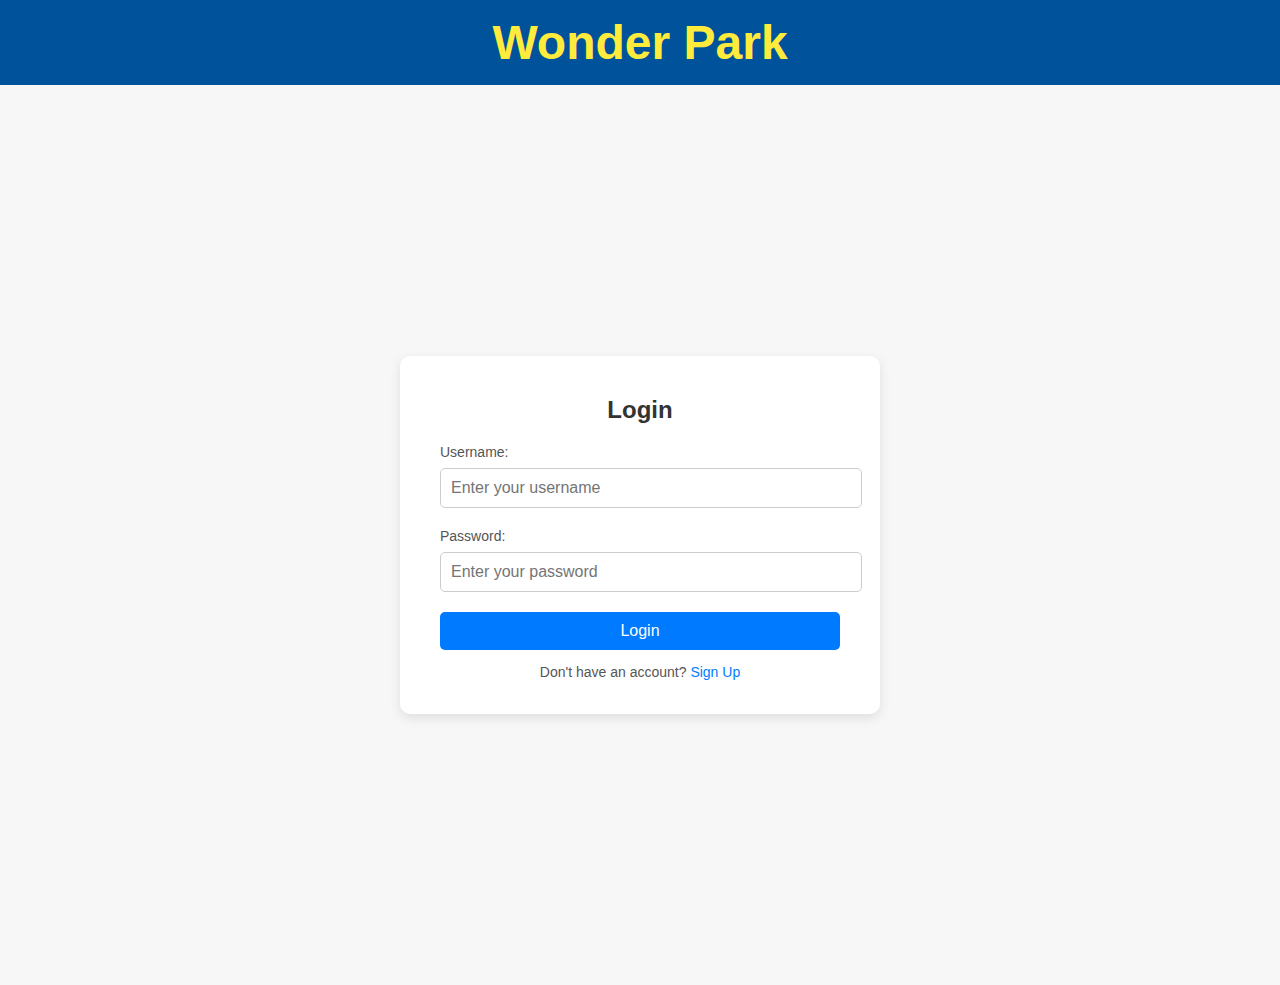
<file: index.html>
<!DOCTYPE html>
<html lang="en">
<head>
    <meta charset="UTF-8">
    <meta name="viewport" content="width=device-width, initial-scale=1.0">
    <title>Login - Wonder Park</title>
    <link rel="stylesheet" href="css/login.css"> 
</head>
<body>
    <header>
        <div class="logo">
            <h1>Wonder Park</h1>
        </div>
    </header>

    <div class="container">
        <div class="login-form">
            <h2>Login</h2>
            <form action="login.php" method="POST">
                <label for="username">Username:</label>
                <input type="text" id="username" name="username" placeholder="Enter your username" required>

                <label for="password">Password:</label>
                <input type="password" id="password" name="password" placeholder="Enter your password" required>

                <button type="submit">Login</button>

                <p>Don't have an account? <a href="signup.html">Sign Up</a></p>
            </form>
        </div>
    </div>
</body>
</html>
</file>
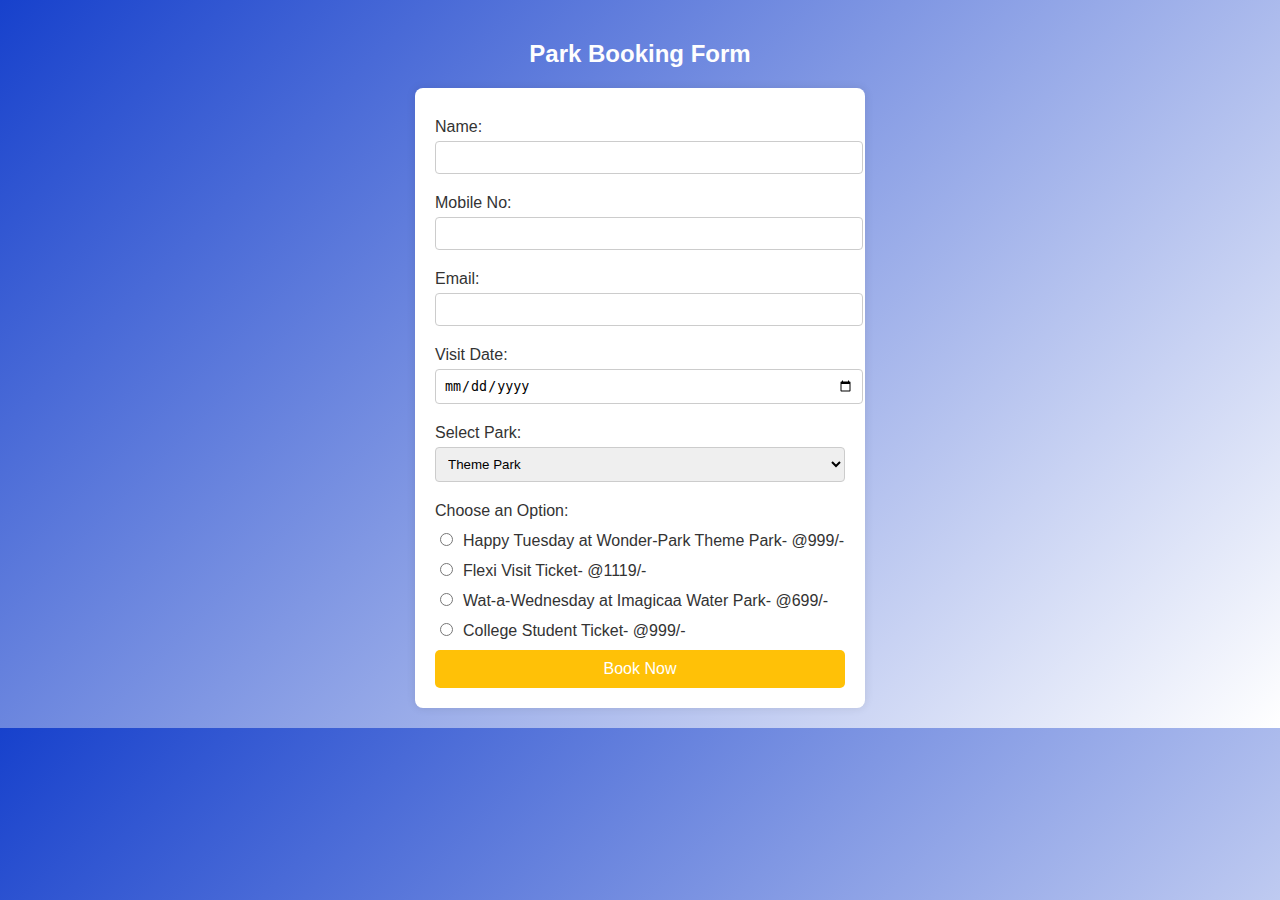
<file: booking.html>
<!DOCTYPE html>
<html lang="en">
<head>
    <meta charset="UTF-8">
    <meta name="viewport" content="width=device-width, initial-scale=1.0">
    <title>Park Booking Form</title>
    <link rel="stylesheet" type="text/css" href="css/booking.css">
</head>
<body>

    <h2>Park Booking Form</h2>
    
    <form id="booking-form" action="booking.php" method="post">

        <label for="name">Name:</label>
        <input type="text" id="name" name="name" required>

        <label for="mobile">Mobile No:</label>
        <input type="tel" id="mobile" name="mobile" required>

        <label for="email">Email:</label>
        <input type="email" id="email" name="email" required>

        <label for="visit-date">Visit Date:</label>
        <input type="date" id="visit-date" name="visit-date" required>

        <label for="park">Select Park:</label>
        <select id="park" name="park" required>
            <option value="Theme Park">Theme Park</option>
            <option value="Water Park">Water Park</option>
        </select>

        <div class="radio-group">
            <label>Choose an Option:</label>
            <label><input type="radio" name="option" value="Happy Tuesday at Wonder-Park Theme Park- @999/-" required>Happy Tuesday at Wonder-Park Theme Park- @999/-</label>
            <label><input type="radio" name="option" value="Flexi Visit Ticket- @1119/-">Flexi Visit Ticket- @1119/-</label>
            <label><input type="radio" name="option" value="Wat-a-Wednesday at Imagicaa Water Park- @699/-">Wat-a-Wednesday at Imagicaa Water Park- @699/-</label>
            <label><input type="radio" name="option" value="College Student Ticket- @999/-">College Student Ticket- @999/-</label>
        </div>

        <button type="submit" id="book-now-btn">Book Now</button>
    </form>

    <script>
        const form = document.getElementById('booking-form');

        form.addEventListener('submit', (e) => {
            if (!form.checkValidity()) {
                e.preventDefault(); 
                alert("Please fill out all required fields."); 
            } else {
                console.log('Form submitted'); 
            }
        });
    </script>

</body>
</html>
</file>
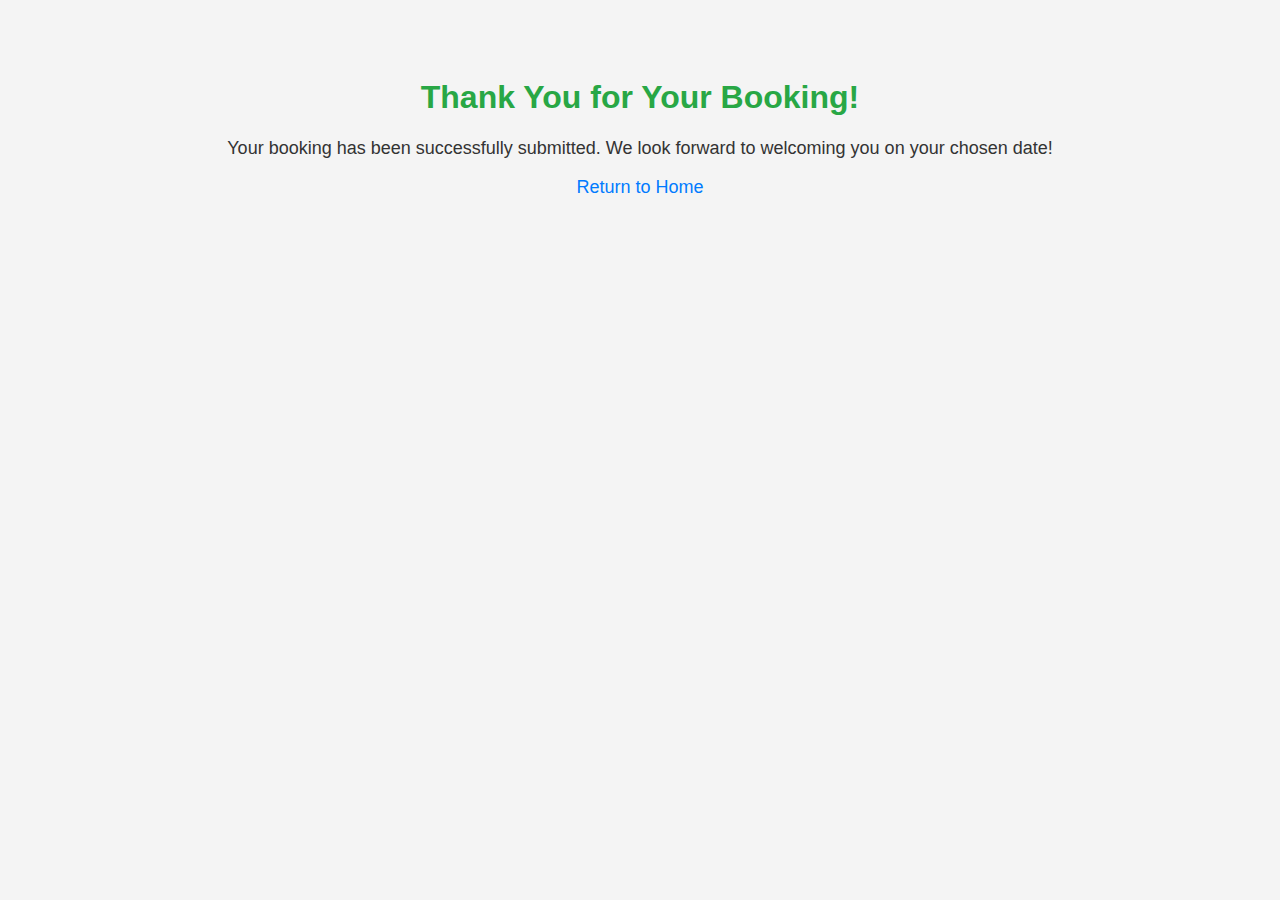
<file: confirmation.html>
<!DOCTYPE html>
<html lang="en">
<head>
    <meta charset="UTF-8">
    <meta name="viewport" content="width=device-width, initial-scale=1.0">
    <title>Booking Confirmation</title>
    <style>
        body {
            background-color: #f4f4f4;
            font-family: Arial, sans-serif;
            text-align: center;
            padding: 50px;
        }
        h1 {
            color: #28a745;
        }
        p {
            font-size: 18px;
            color: #333;
        }
        a {
            color: #007BFF;
            text-decoration: none;
        }
        a:hover {
            text-decoration: underline;
        }
    </style>
</head>
<body>

    <h1>Thank You for Your Booking!</h1>
    <p>Your booking has been successfully submitted. We look forward to welcoming you on your chosen date!</p>
    <p><a href="main.html">Return to Home</a></p>

</body>
</html>
</file>
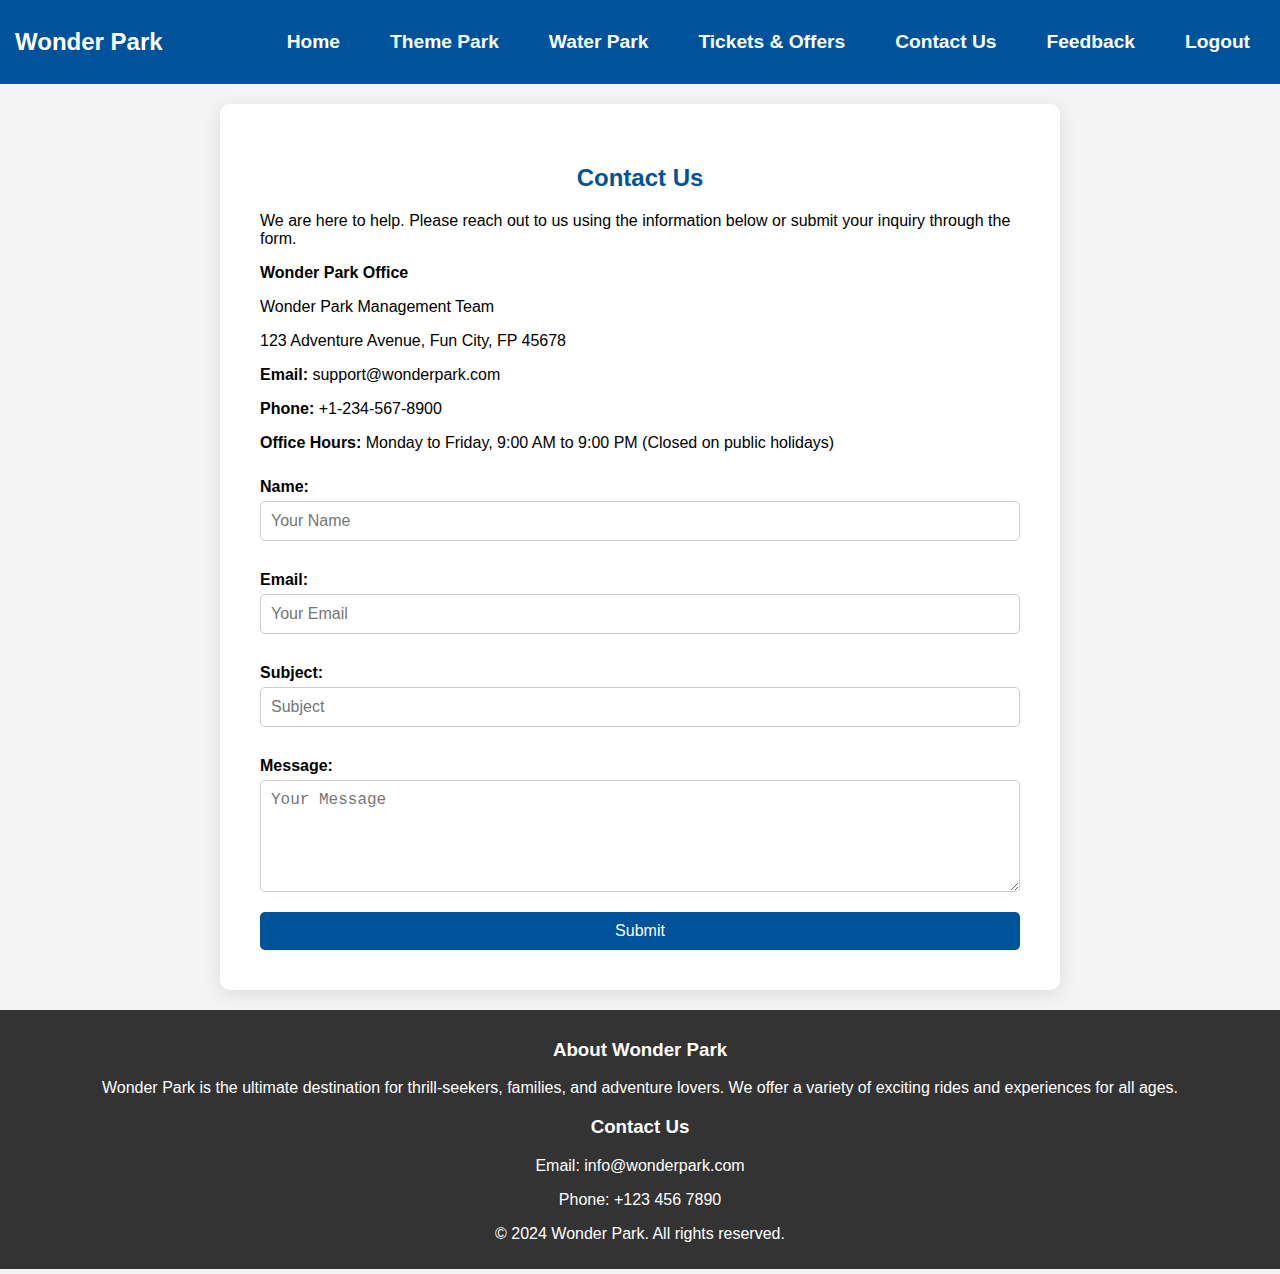
<file: contact_us.html>
<!DOCTYPE html>
<html lang="en">
<head>
    <meta charset="UTF-8">
    <meta name="viewport" content="width=device-width, initial-scale=1.0">
    <title>Contact Us - Wonder Park</title>
    <link rel="stylesheet" href="css/contact_us.css">
</head>
<body>
    <header>
        <div class="logo">
            <h1>Wonder Park</h1>
        </div>
        <nav>
            <ul>
                <li><a href="main.html">Home</a></li>
                <li><a href="themepark.html">Theme Park</a></li>
                <li><a href="waterpark.html">Water Park</a></li>
                <li><a href="tickets & offers.html">Tickets & Offers</a></li>
                <li><a href="contact_us.html">Contact Us</a></li>
                <li><a href="feedback.html">Feedback</a></li>
                <li><a href="logout.php">Logout</a></li>
            </ul>
        </nav>
    </header>

    <main>
        <section class="contact-us">
            <h2>Contact Us</h2>
            <p>We are here to help. Please reach out to us using the information below or submit your inquiry through the form.</p>

            <div class="contact-details">
                <p><strong>Wonder Park Office</strong></p>
                <p>Wonder Park Management Team</p>
                <p>123 Adventure Avenue, Fun City, FP 45678</p>
                <p><strong>Email:</strong> support@wonderpark.com</p>
                <p><strong>Phone:</strong> +1-234-567-8900</p>
                <p><strong>Office Hours:</strong> Monday to Friday, 9:00 AM to 9:00 PM (Closed on public holidays)</p>
            </div>

            <form action="contact_us.php" method="POST">
                <label for="name">Name:</label>
                <input type="text" id="name" name="name" placeholder="Your Name" required>

                <label for="email">Email:</label>
                <input type="email" id="email" name="email" placeholder="Your Email" required>

                <label for="subject">Subject:</label>
                <input type="text" id="subject" name="subject" placeholder="Subject" required>

                <label for="message">Message:</label>
                <textarea id="message" name="message" rows="5" placeholder="Your Message" required></textarea>

                <button type="submit">Submit</button>
            </form>
        </section>
    </main>

    <footer class="footer">
        <div class="footer-content">
            <div class="footer-section about">
                <h3>About Wonder Park</h3>
                <p>Wonder Park is the ultimate destination for thrill-seekers, families, and adventure lovers. We offer a variety of exciting rides and experiences for all ages.</p>
            </div>
            <div class="footer-section links">

            </div>
            <div class="footer-section contact">
                <h3>Contact Us</h3>
                <p>Email: info@wonderpark.com</p>
                <p>Phone: +123 456 7890</p>
            </div>
        </div>
        <div class="footer-bottom">
            <p>&copy; 2024 Wonder Park. All rights reserved.</p>
        </div>
    </footer>
</body>
</html>
</file>
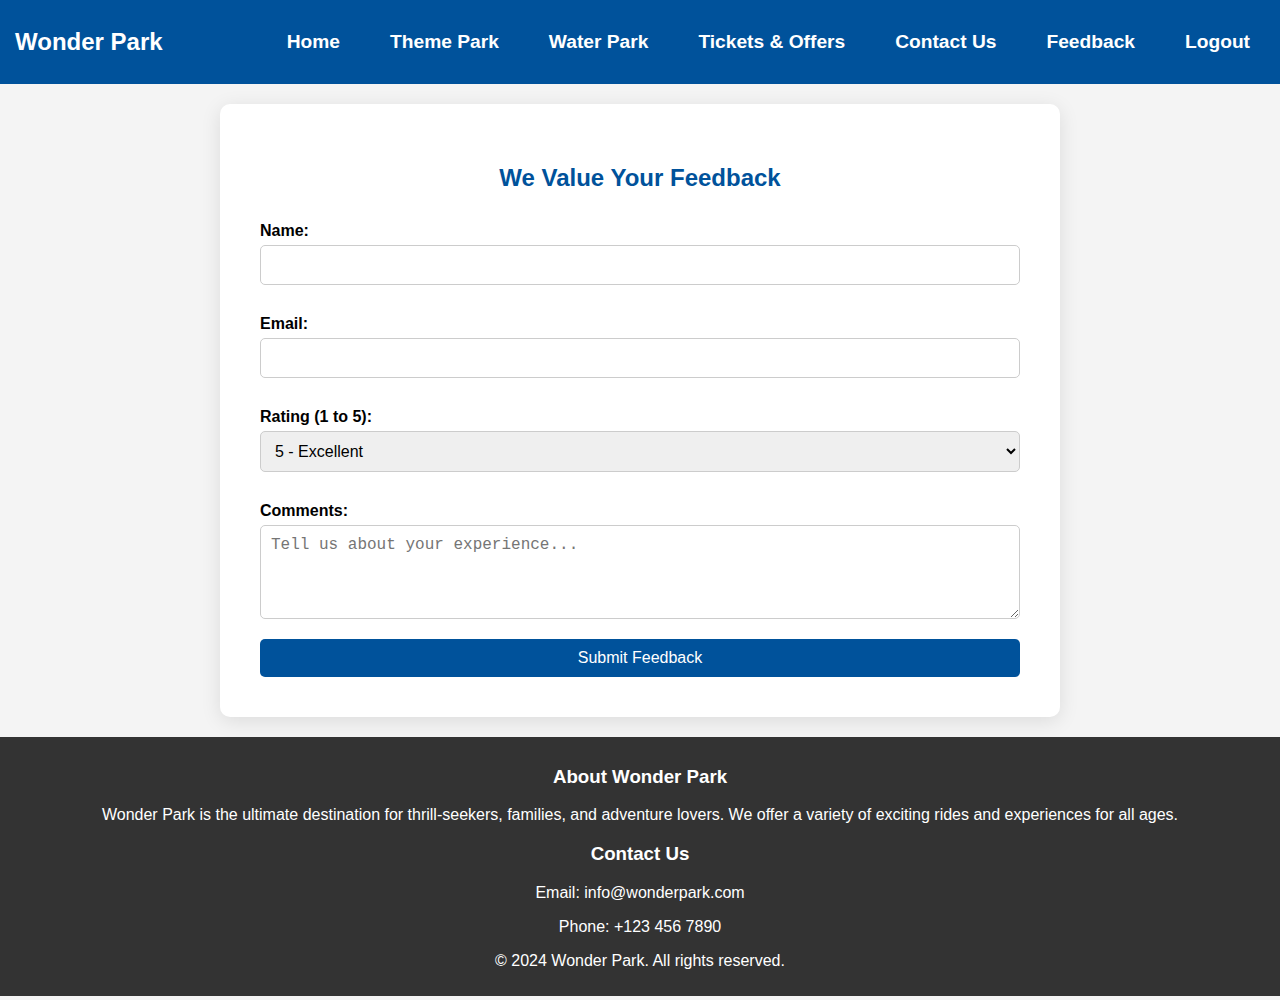
<file: feedback.html>
<!DOCTYPE html>
<html lang="en">
<head>
    <meta charset="UTF-8">
    <meta name="viewport" content="width=device-width, initial-scale=1.0">
    <title>Feedback Form</title>
    <link rel="stylesheet" href="css/feedback.css"> 
</head>
<body>
    <header>
        <div class="logo">
            <h1>Wonder Park</h1>
        </div>
        <nav>
            <ul>
                <li><a href="main.html">Home</a></li>
                <li><a href="themepark.html">Theme Park</a></li>
                <li><a href="waterpark.html">Water Park</a></li>
                <li><a href="tickets & offers.html">Tickets & Offers</a></li>
                <li><a href="contact_us.html">Contact Us</a></li>
                <li><a href="feedback.html">Feedback</a></li>
                <li><a href="logout.php">Logout</a></li>
            </ul>
        </nav>
    </header>

    <main>
        <section class="feedback-form">
            <h2>We Value Your Feedback</h2>
            <form action="feedback.php" method="POST"> 
                <label for="name">Name:</label>
                <input type="text" id="name" name="name" required>

                <label for="email">Email:</label>
                <input type="email" id="email" name="email" required>

                <label for="rating">Rating (1 to 5):</label>
                <select id="rating" name="rating" required>
                    <option value="5">5 - Excellent</option>
                    <option value="4">4 - Good</option>
                    <option value="3">3 - Average</option>
                    <option value="2">2 - Poor</option>
                    <option value="1">1 - Very Poor</option>
                </select>

                <label for="comments">Comments:</label>
                <textarea id="comments" name="comments" rows="4" placeholder="Tell us about your experience..."></textarea>

                <button type="submit">Submit Feedback</button>
            </form>
        </section>
    </main>

    <footer class="footer">
        <div class="footer-content">
            <div class="footer-section about">
                <h3>About Wonder Park</h3>
                <p>Wonder Park is the ultimate destination for thrill-seekers, families, and adventure lovers. We offer a variety of exciting rides and experiences for all ages.</p>
            </div>
            <div class="footer-section links">

            </div>
            <div class="footer-section contact">
                <h3>Contact Us</h3>
                <p>Email: info@wonderpark.com</p>
                <p>Phone: +123 456 7890</p>
            </div>
        </div>
        <div class="footer-bottom">
            <p>&copy; 2024 Wonder Park. All rights reserved.</p>
        </div>
    </footer>
</body>
</html>
</file>
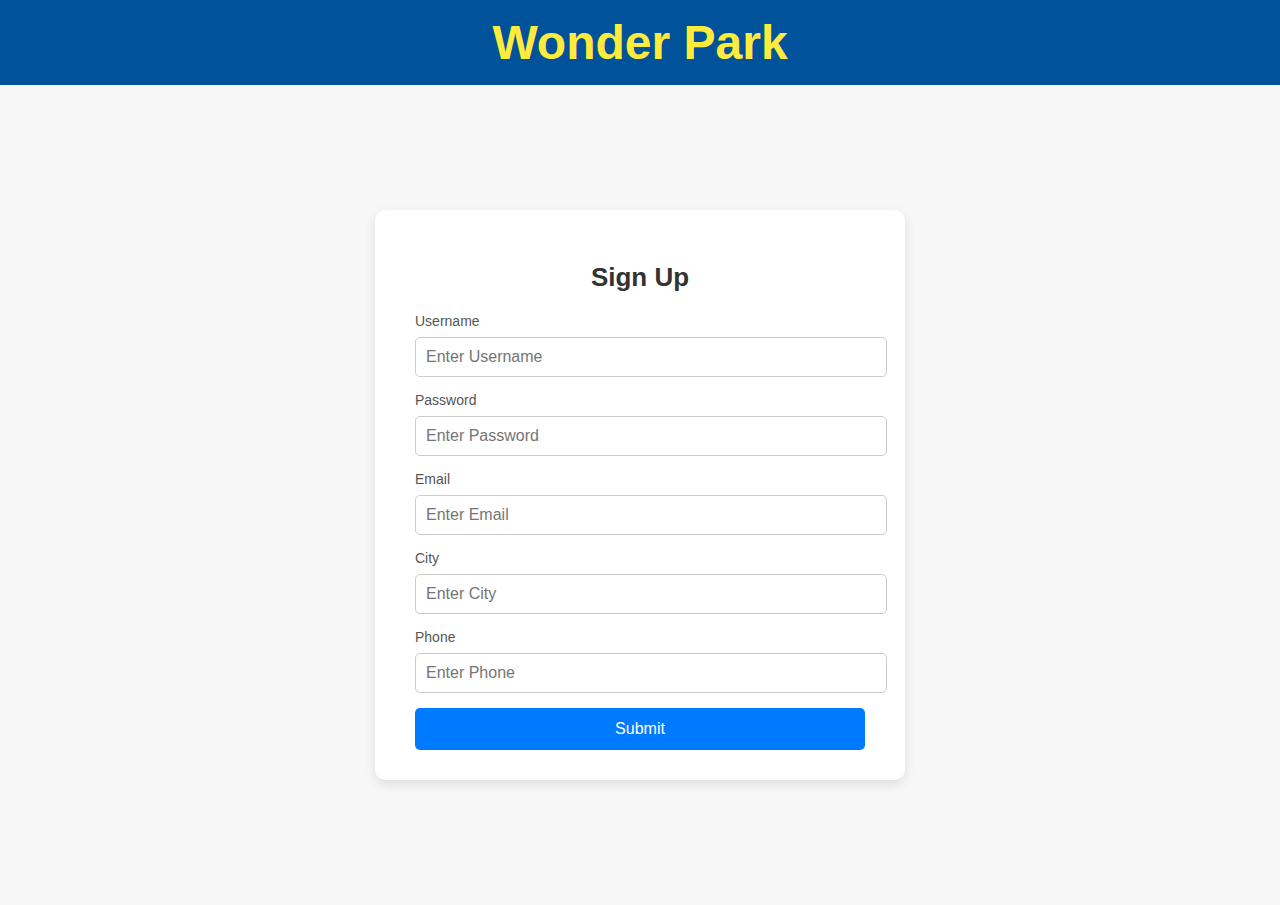
<file: signup.html>
<!DOCTYPE html>
<html>
<head>
  <title>Sign Up Form</title>
  <meta name="viewport" content="width=device-width, initial-scale=1.0">
  <link rel="stylesheet" type="text/css" href="css/signup.css">
 
</head>

<body>
  <header>
    <div class="logo">
        <h1>Wonder Park</h1>
    </div>
</header>
  
  <div class="container">
    <form class="signup-form" action="signup.php" method="POST">
      <h2>Sign Up</h2>

      <label for="fname">Username</label>
      <input type="text" id="fname" name="fname" placeholder="Enter Username" required>

      <label for="password">Password</label>
      <input type="password" id="password" name="password" placeholder="Enter Password" maxlength="8" pattern="(?=.*\d)(?=.*[a-z])(?=.*[A-Z]).{8,}" title="Password must contain at least one number, one uppercase and one lowercase letter, and at least 8 characters" required>

      <label for="email">Email</label>
      <input type="email" id="email" name="email" placeholder="Enter Email" required>

      <label for="city">City</label>
      <input type="text" id="city" name="city" placeholder="Enter City" required>

      <label for="phone">Phone</label>
      <input type="text" id="phone" name="phone" placeholder="Enter Phone" required maxlength="10" pattern="([0-9]{10,})" onkeypress="return /[0-9]/i.test(event.key)">

      <button type="submit">Submit</button>
    </form>
  </div>

</body>
</html>
</file>
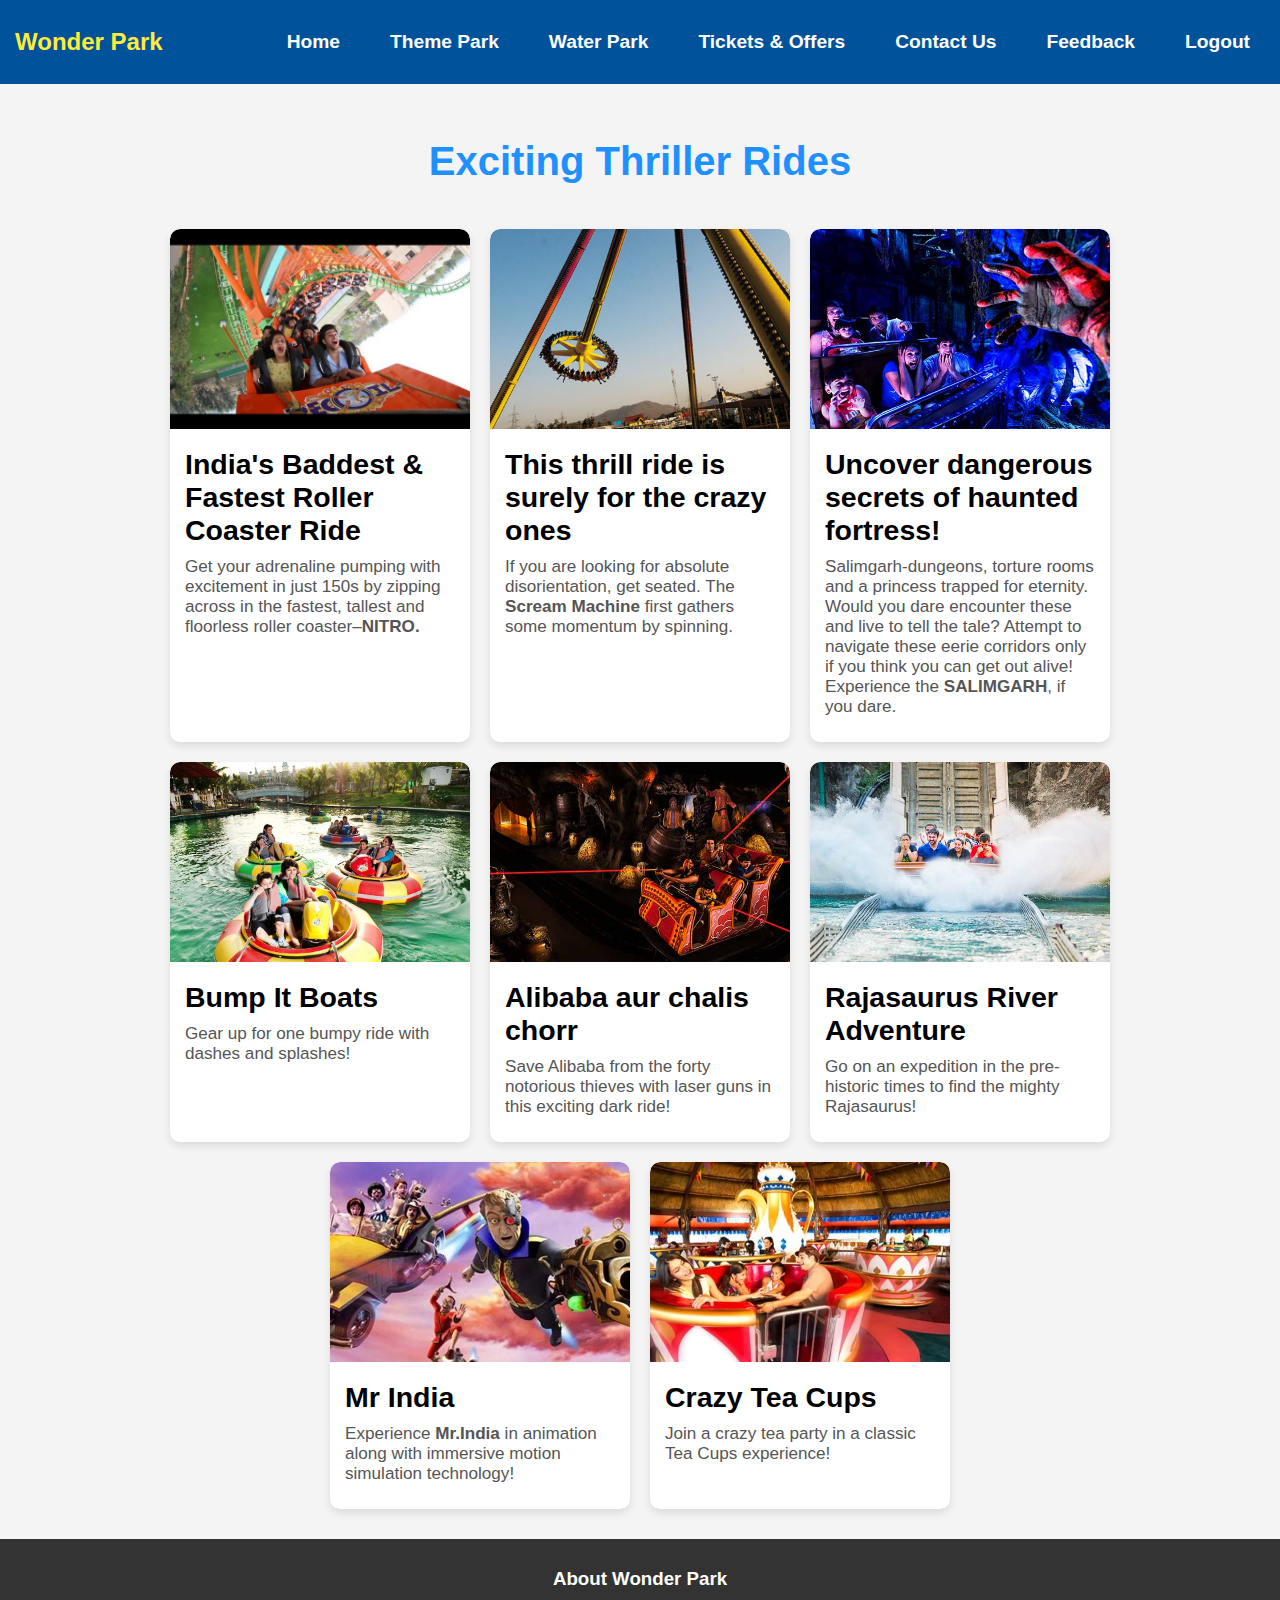
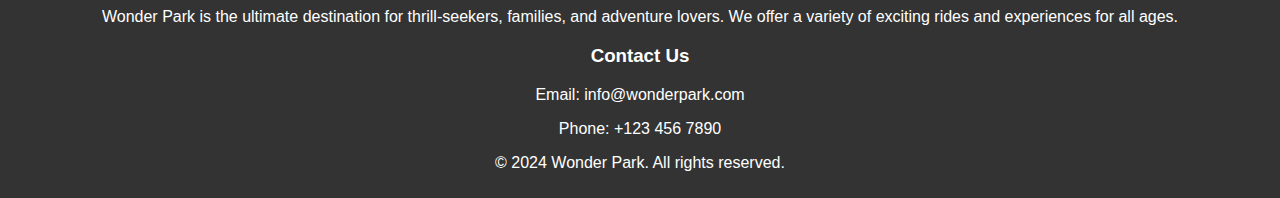
<file: themepark.html>
<!DOCTYPE html>
<html lang="en">
<head>
    <meta charset="UTF-8">
    <meta name="viewport" content="width=device-width, initial-scale=1.0">
    <title>Theme Park</title>
    <link rel="stylesheet" href="css/themepark.css">
</head>
<body>
    <header>
        <div class="logo">
            <h1>Wonder Park</h1>
        </div>
        <nav>
            <ul>
                <li><a href="main.html">Home</a></li>
                <li><a href="themepark.html">Theme Park</a></li>
                <li><a href="waterpark.html">Water Park</a></li>
                <li><a href="tickets & offers.html">Tickets & Offers</a></li>
                <li><a href="contact_us.html">Contact Us</a></li>
                <li><a href="feedback.html">Feedback</a></li>
                <li><a href="php/logout.php">Logout</a></li>
            </ul>
        </nav>
    </header>

    <main>
        <section class="image-gallery">
            <h2>Exciting Thriller Rides</h2>
            <div class="gallery">
                <div class="ride-card">
                    <img src="img/ride 1.jpg" alt="Roller Coaster">
                    <div class="ride-content">
                        <h3>India's Baddest & Fastest Roller Coaster Ride</h3>
                        <p>Get your adrenaline pumping with excitement in just 150s by zipping across in the fastest, tallest and floorless roller coaster–<b>NITRO.</b></p>
                    </div>
                </div>
                <div class="ride-card">
                    <img src="img/ride 2.jpg" alt="Ferris Wheel">
                    <div class="ride-content">
                        <h3>This thrill ride is surely for the crazy ones</h3>
                        <p>If you are looking for absolute disorientation, get seated. The <b>Scream Machine</b> first gathers some momentum by spinning.</p>   
                    </div>
                </div>
                <div class="ride-card">
                    <img src="img/ride 3.jpg" alt="Haunted House">
                    <div class="ride-content">
                        <h3>Uncover dangerous secrets of haunted fortress!</h3>
                        <p>Salimgarh-dungeons, torture rooms and a princess trapped for eternity. Would you dare encounter these and live to tell the tale? Attempt to navigate these eerie corridors only if you think you can get out alive! Experience the <b>SALIMGARH</b>, if you dare.</p>
                    </div>
                </div>
                <div class="ride-card">
                    <img src="img/ride 4.jpg" alt="Bump It Boats">
                    <div class="ride-content">
                        <h3><b>Bump It Boats</b></h3>
                        <p>Gear up for one bumpy ride with dashes and splashes!</p>
                    </div>
                </div>
                <div class="ride-card">
                    <img src="img/ride 5.jpg" alt="Swing Ride">
                    <div class="ride-content">
                        <h3>Alibaba aur chalis chorr</h3>
                        <p>Save Alibaba from the forty notorious thieves with laser guns in this exciting dark ride!</p>
                    </div>
                </div>
                <div class="ride-card">
                    <img src="img/ride 6.jpg" alt="Carousel">
                    <div class="ride-content">
                        <h3>Rajasaurus River Adventure</h3>
                        <p>Go on an expedition in the pre-historic times to find the mighty Rajasaurus!</p>
                    </div>
                </div>
                <div class="ride-card">
                    <img src="img/ride 7.jpg" alt="Water Rapids">
                    <div class="ride-content">
                        <h3>Mr India</h3>
                        <p>Experience <b>Mr.India</b> in animation along with immersive motion simulation technology!</p> 
                    </div>
                </div>
                <div class="ride-card">
                    <img src="img/ride 8.jpg" alt="Space Shuttle">
                    <div class="ride-content">
                        <h3>Crazy Tea Cups</h3>
                        <p>Join a crazy tea party in a classic Tea Cups experience!</p>
                    </div>
                </div>
            </div>
        </section>
    </main>
    <footer class="footer">
        <div class="footer-content">
            <div class="footer-section about">
                <h3>About Wonder Park</h3>
                <p>Wonder Park is the ultimate destination for thrill-seekers, families, and adventure lovers. We offer a variety of exciting rides and experiences for all ages.</p>
            </div>
            <div class="footer-section links">

            </div>
            <div class="footer-section contact">
                <h3>Contact Us</h3>
                <p>Email: info@wonderpark.com</p>
                <p>Phone: +123 456 7890</p>
            </div>
        </div>
        <div class="footer-bottom">
            <p>&copy; 2024 Wonder Park. All rights reserved.</p>
        </div>
    </footer>
    
</body>
</html>
</file>
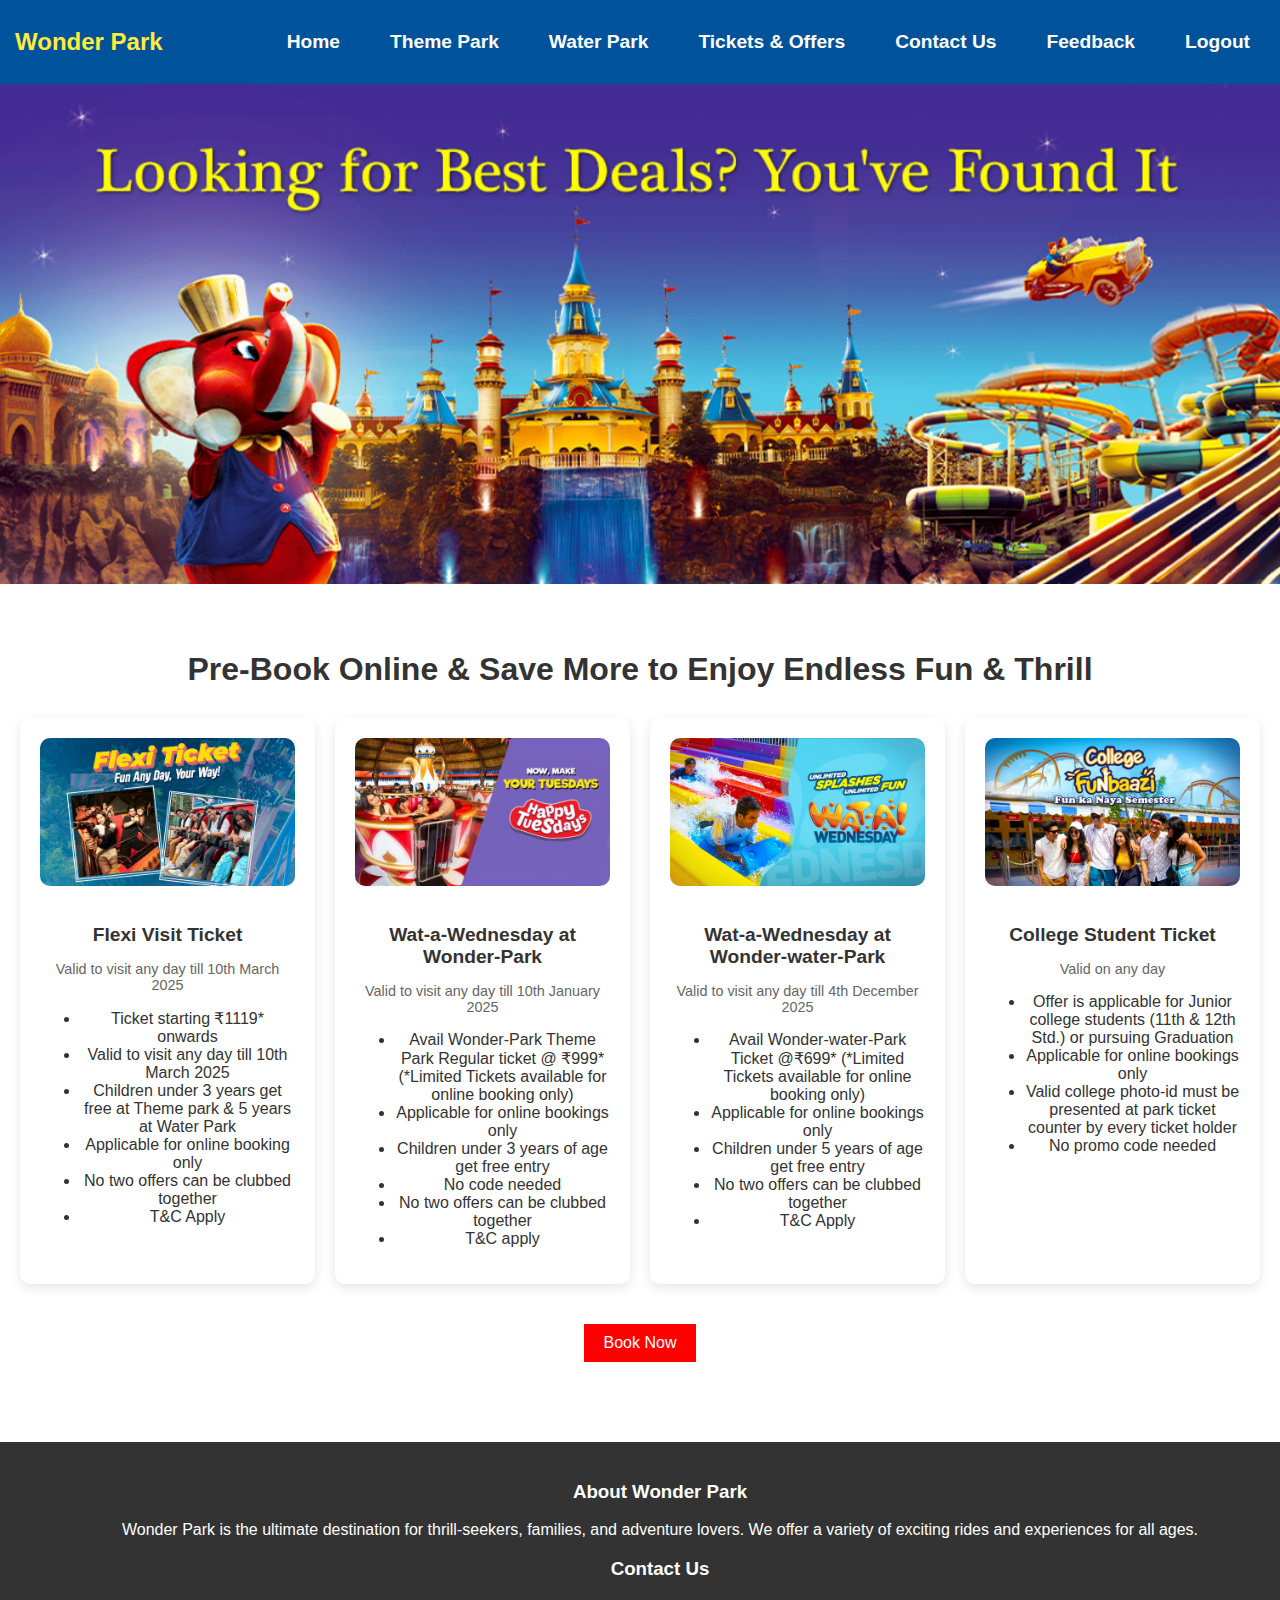
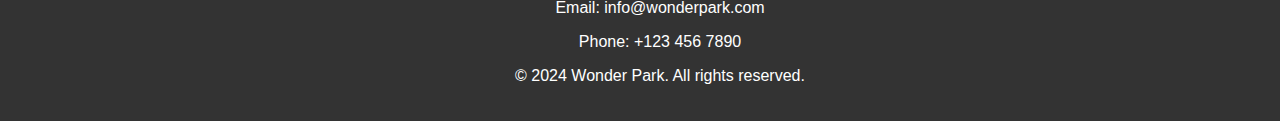
<file: tickets & offers.html>
<!DOCTYPE html>
<html lang="en">
<head>
    <meta charset="UTF-8">
    <meta name="viewport" content="width=device-width, initial-scale=1.0">
    <title>Tickets & Offers</title>
    <link rel="stylesheet" href="css/tickets & offers.css">
</head>
<body>

    <header>
        <div class="logo">
            <h1>Wonder Park</h1>
        </div>
        <nav>
            <ul>
                <li><a href="main.html">Home</a></li>
                <li><a href="themepark.html">Theme Park</a></li>
                <li><a href="waterpark.html">Water Park</a></li>
                <li><a href="tickets & offers.html">Tickets & Offers</a></li>
                <li><a href="contact_us.html">Contact Us</a></li>
                <li><a href="feedback.html">Feedback</a></li>
                <li><a href="logout.php">Logout</a></li>
            </ul>
        </nav>
    </header>

    <section class="hero">
        <div class="hero-content">
            <img src="img/tickets.png" alt="Hero Image" class="hero-image">
        </div>
    </section>
    
    <section class="offers">
        <h2>Pre-Book Online & Save More to Enjoy Endless Fun & Thrill</h2>
        <div class="offers-grid">
            
    
            <div class="offer-card">
                <img src="img/2nd Offer.jpg" alt="Offer 2">
                <h3>Flexi Visit Ticket</h3>
                <p>Valid to visit any day till 10th March 2025</p>
                <ul>
                    <li>Ticket starting ₹1119* onwards</li>
                    <li>Valid to visit any day till 10th March 2025</li>
                    <li>Children under 3 years get free at Theme park & 5 years at Water Park</li>
                    <li>Applicable for online booking only</li>
                    <li>No two offers can be clubbed together</li>
                    <li>T&C Apply</li>
                </ul>
            </div>
    
            <div class="offer-card">
                <img src="img/3rd Offer.jpg" alt="Offer 3">
                <h3>Wat-a-Wednesday at Wonder-Park</h3>
                <p>Valid to visit any day till 10th January 2025</p>
                <ul>
                    <li>Avail Wonder-Park Theme Park Regular ticket @ ₹999* (*Limited Tickets available for online booking only)</li>
                        <li>Applicable for online bookings only</li>
                            <li>Children under 3 years of age get free entry</li>
                                <li>No code needed</li>
                                    <li>No two offers can be clubbed together</li>
                                        <li>T&C apply</li>
                </ul>
            </div>
    
            <div class="offer-card">
                <img src="img/4th Offer.jpg" alt="Offer 4">
                <h3>Wat-a-Wednesday at Wonder-water-Park</h3>
                <p>Valid to visit any day till 4th December 2025</p>

                <ul>
                    <li>Avail Wonder-water-Park Ticket @₹699* (*Limited Tickets available for online booking only)</li>
                    <li>Applicable for online bookings only</li>
                    <li>Children under 5 years of age get free entry</li>
                    <li>No two offers can be clubbed together</li>
                    <li>T&C Apply</li>
                </ul>
            </div>
    
            <div class="offer-card">
                <img src="img/5th Offer.jpg" alt="Offer 5">
                <h3>College Student Ticket</h3>
                <p>Valid on any day</p>
                <ul>
                  <li>Offer is applicable for Junior college students (11th & 12th Std.) or pursuing Graduation</li>
                  <li>Applicable for online bookings only</li>
                  <li>Valid college photo-id must be presented at park ticket counter by every ticket holder</li>
                  <li>No promo code needed</li>
                </ul>
            </div>
        </div>
    
        <div class="button-container">
            <button class="btn universal-btn" id="book-now-btn">Book Now</button>
        </div>
        
        <script>
            document.getElementById("book-now-btn").addEventListener("click", function() {
                location.href = "booking.html";
            });
        </script>
    </section>

    <footer class="footer">
        <div class="footer-content">
            <div class="footer-section about">
                <h3>About Wonder Park</h3>
                <p>Wonder Park is the ultimate destination for thrill-seekers, families, and adventure lovers. We offer a variety of exciting rides and experiences for all ages.</p>
            </div>
            <div class="footer-section links">

            </div>
            <div class="footer-section contact">
                <h3>Contact Us</h3>
                <p>Email: info@wonderpark.com</p>
                <p>Phone: +123 456 7890</p>
            </div>
        </div>
        <div class="footer-bottom">
            <p>&copy; 2024 Wonder Park. All rights reserved.</p>
        </div>
    </footer>

</body>
</html>
</file>
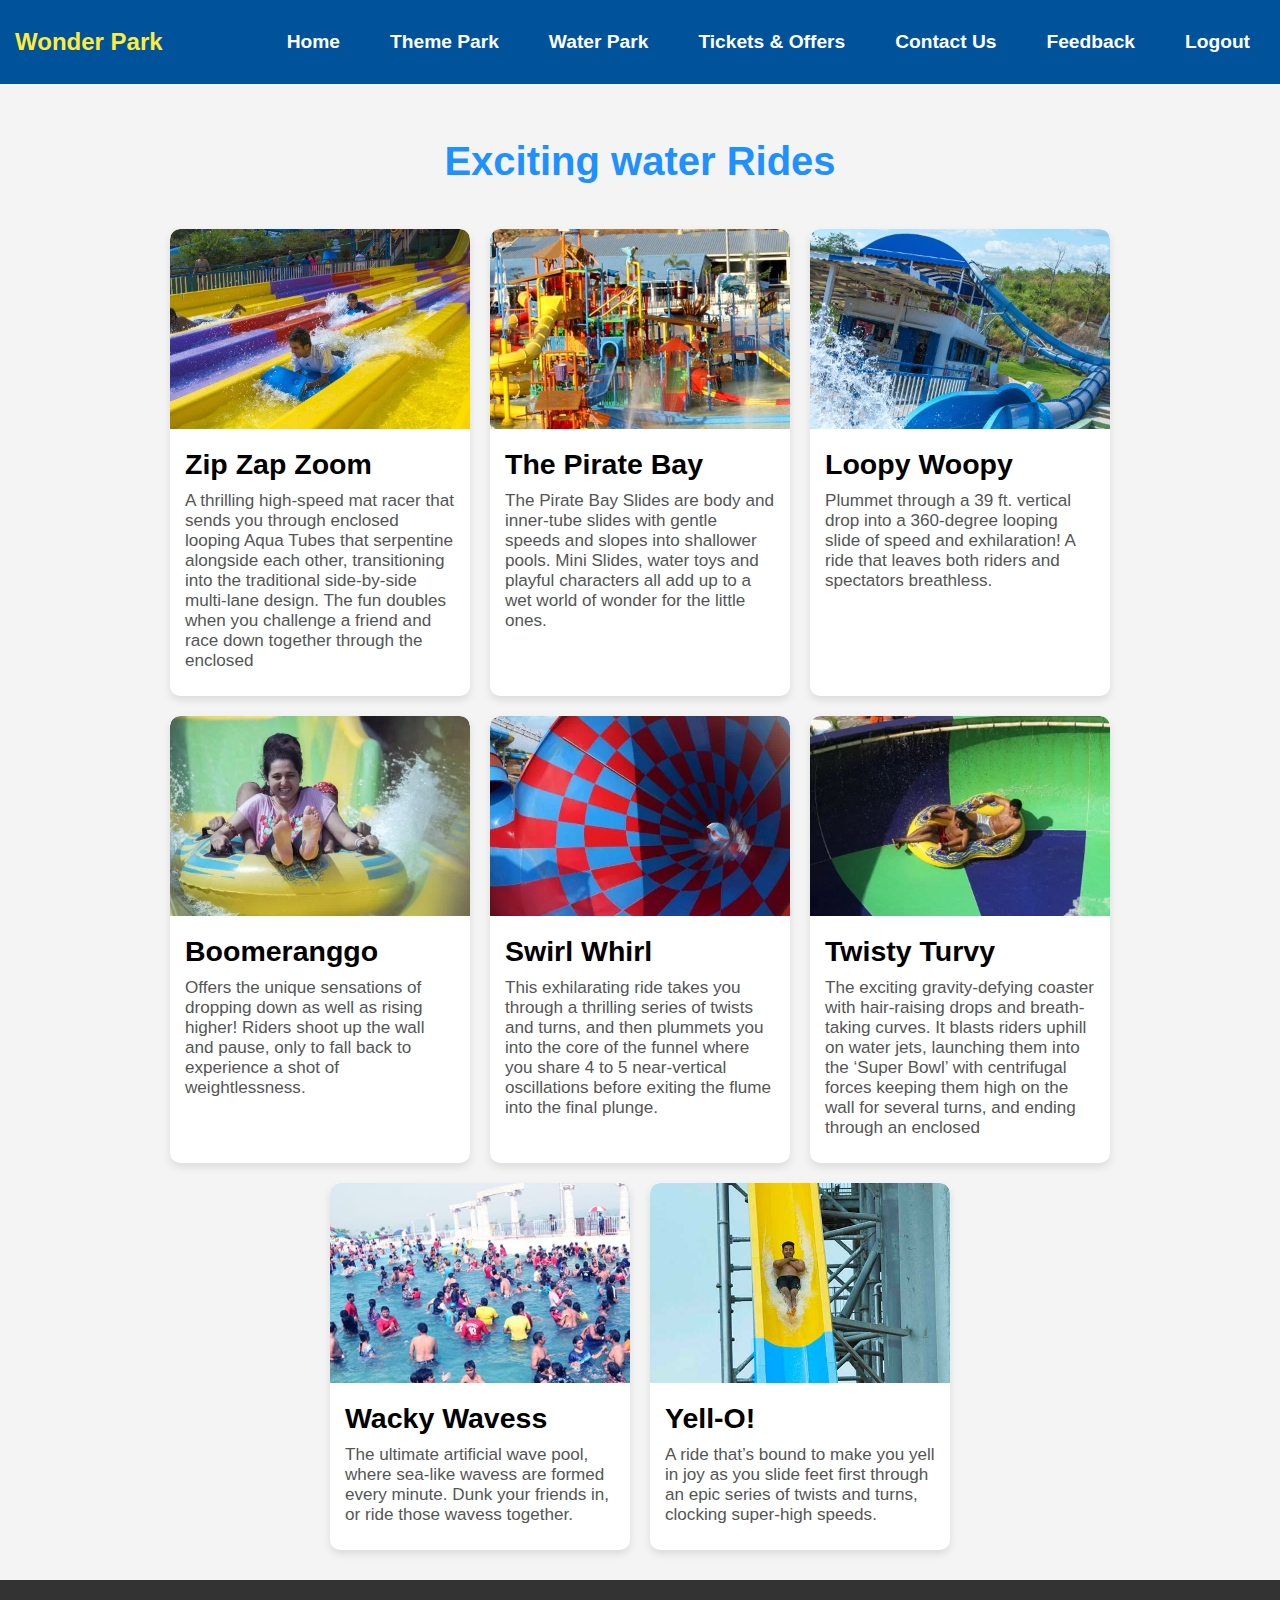
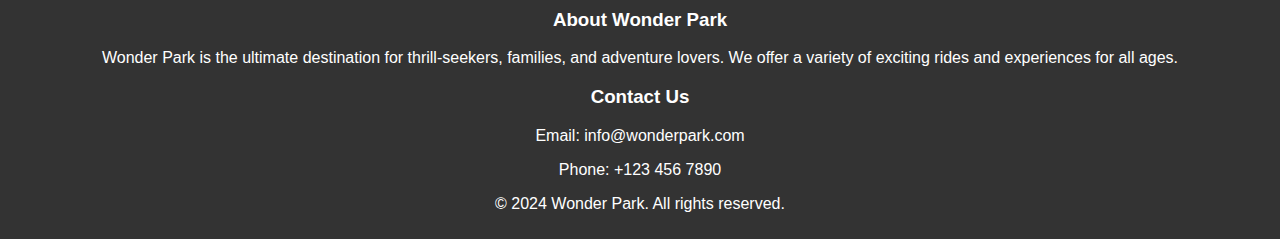
<file: waterpark.html>
<!DOCTYPE html>
<html lang="en">
<head>
    <meta charset="UTF-8">
    <meta name="viewport" content="width=device-width, initial-scale=1.0">
    <title>Theme Park</title>
    <link rel="stylesheet" href="css/waterpark.css">
</head>
<body>
    <header>
        <div class="logo">
            <h1>Wonder Park</h1>
        </div>
        <nav>
            <ul>
                <li><a href="main.html">Home</a></li>
                <li><a href="themepark.html">Theme Park</a></li>
                <li><a href="waterpark.html">Water Park</a></li>
                <li><a href="tickets & offers.html">Tickets & Offers</a></li>
                <li><a href="contact_us.html">Contact Us</a></li>
                <li><a href="feedback.html">Feedback</a></li>
                <li><a href="logout.php">Logout</a></li>
            </ul>
        </nav>
    </header>

    <main>  
        <section class="image-gallery">
            <h2>Exciting water Rides</h2>
            <div class="gallery">
                <div class="ride-card">
                    <img src="img/water 1.jpg" alt="Roller Coaster">
                    <div class="ride-content">
                        <h3><b>Zip Zap Zoom</b></h3>
                        <p>A thrilling high-speed mat racer that sends you through enclosed looping Aqua Tubes that serpentine alongside each other, transitioning into the traditional side-by-side multi-lane design. The fun doubles when you challenge a friend and race down together through the enclosed</p>
                    </div>
                </div>
                <div class="ride-card">
                    <img src="img/water 2.jpg" alt="Ferris Wheel">
                    <div class="ride-content">
                        <h3><b>The Pirate Bay</b></h3>
                        <p>The Pirate Bay Slides are body and inner-tube slides with gentle speeds and slopes into shallower pools. Mini Slides, water toys and playful characters all add up to a wet world of wonder for the little ones.</p>   
                    </div>
                </div>
                <div class="ride-card">
                    <img src="img/water 3.jpg" alt="Haunted House">
                    <div class="ride-content">
                        <h3>Loopy Woopy</h3>
                        <p>Plummet through a 39 ft. vertical drop into a 360-degree looping slide of speed and exhilaration! A ride that leaves both riders and spectators breathless.</p>
                    </div>
                </div>
                <div class="ride-card">
                    <img src="img/water 4.jpg" alt="Bump It Boats">
                    <div class="ride-content">
                        <h3><b>Boomeranggo</b></h3>
                        <p>Offers the unique sensations of dropping down as well as rising higher! Riders shoot up the wall and pause, only to fall back to experience a shot of weightlessness.</p>
                    </div>
                </div>
                <div class="ride-card">
                    <img src="img/water 5.jpg" alt="Swing Ride">
                    <div class="ride-content">
                        <h3>Swirl Whirl</h3>
                        <p>This exhilarating ride takes you through a thrilling series of twists and turns, and then plummets you into the core of the funnel where you share 4 to 5 near-vertical oscillations before exiting the flume into the final plunge.</p>
                    </div>
                </div>
                <div class="ride-card">
                    <img src="img/water 6.jpg" alt="Carousel">
                    <div class="ride-content">
                        <h3>Twisty Turvy</h3>
                        <p>The exciting gravity-defying coaster with hair-raising drops and breath-taking curves. It blasts riders uphill on water jets, launching them into the ‘Super Bowl’ with centrifugal forces keeping them high on the wall for several turns, and ending through an enclosed</p>
                    </div>
                </div>
                <div class="ride-card">
                    <img src="img/water 7.jpg" alt="Water Rapids">
                    <div class="ride-content">
                        <h3>Wacky Wavess</h3>
                        <p>The ultimate artificial wave pool, where sea-like wavess are formed every minute. Dunk your friends in, or ride those wavess together.</p> 
                    </div>
                </div>
                <div class="ride-card">
                    <img src="img/water 8.jpg" alt="Space Shuttle">
                    <div class="ride-content">
                        <h3>Yell-O!</h3>
                        <p>A ride that’s bound to make you yell in joy as you slide feet first through an epic series of twists and turns, clocking super-high speeds.</p>
                    </div>
                </div>
            </div>
        </section>
              
    </main>

    <footer class="footer">
        <div class="footer-content">
            <div class="footer-section about">
                <h3>About Wonder Park</h3>
                <p>Wonder Park is the ultimate destination for thrill-seekers, families, and adventure lovers. We offer a variety of exciting rides and experiences for all ages.</p>
            </div>
            <div class="footer-section links">

            </div>
            <div class="footer-section contact">
                <h3>Contact Us</h3>
                <p>Email: info@wonderpark.com</p>
                <p>Phone: +123 456 7890</p>
            </div>
        </div>
        <div class="footer-bottom">
            <p>&copy; 2024 Wonder Park. All rights reserved.</p>
        </div>
    </footer>

</body>
</html>
</file>
<file: css/login.css>
body {
  font-family: Arial, sans-serif;
  background-color: #f4f4f4;
  margin: 0;
  padding: 0;

}
header {
  background-color: #00529B;
  color: white;
  padding: 15px;
  text-align: center; 
  display: flex;
  justify-content: center; 
  align-items: center;
}

header .logo {
  margin: 0 auto; 
}

header .logo h1 {
  margin: 0;
  font-size: 48px; 
  color: #ffeb3b; 
  transition: color 0.3s, font-size 0.3s; 
}

header .logo h1:hover {
  color: #ffa07a; 
  font-size: 60px; 
}

.container {
  display: flex;
  justify-content: center;
  align-items: center;
  height: 100vh;
  background-color: #f7f7f7;
}

.login-form {
  background-color: white;
  padding: 20px 40px;
  border-radius: 10px;
  box-shadow: 0 4px 12px rgba(0, 0, 0, 0.1);
  width: 100%;
  max-width: 400px;
  text-align: center;
}

h2 {
  font-size: 24px;
  margin-bottom: 20px;
  color: #333;
}

label {
  display: block;
  margin-bottom: 8px;
  text-align: left;
  font-size: 14px;
  color: #555;
}

input[type="email"],
input[type="password"],
input[type="text"] {
  width: 100%;
  padding: 10px;
  margin-bottom: 20px;
  border: 1px solid #ccc;
  border-radius: 5px;
  font-size: 16px;
}

button {
  width: 100%;
  padding: 10px;
  background-color: #007BFF;
  color: white;
  border: none;
  border-radius: 5px;
  font-size: 16px;
  cursor: pointer;
  transition: background-color 0.3s;
}

button:hover {
  background-color: #0056b3;
}

p {
  font-size: 14px;
  color: #555;
}

p a {
  color: #007BFF;
  text-decoration: none;
}

p a:hover {
  text-decoration: underline;
}
</file>
<file: css/booking.css>
body {
    font-family: Arial, sans-serif;
    background: linear-gradient(135deg, #1741cc 0%, #ffffff 100%);
    margin: 0;
    padding: 20px;
} 

h2 {
    text-align: center; 
    color: #fefefe; 
    margin-bottom: 20px; 
}

form {
    background-color: #fff; 
    padding: 20px;
    border-radius: 8px;
    box-shadow: 0px 0px 10px rgba(0, 0, 0, 0.1);
    max-width: 410px;
    margin: 0 auto;
}

label {
    display: block;
    margin: 10px 0 5px;
    font-size: 16px;
    color: #333; 
}

input[type="text"], input[type="tel"], input[type="email"], input[type="date"], select {
    width: 100%;
    padding: 8px;
    margin-bottom: 10px;
    border: 1px solid #ccc;
    border-radius: 4px;
}

.radio-group {
    margin: 10px 0;
}

.radio-group label {
    display: block;
    margin-bottom: 5px;
}

input[type="radio"] {
    margin-right: 10px;
}

button {
    background-color: #ffc107; 
    color: #fff; 
    border: none;
    padding: 10px 15px;
    font-size: 16px;
    cursor: pointer;
    border-radius: 5px;
    width: 100%;
    transition: background-color 0.3s;
}

button:hover {
    background-color: #ffca2c; 
}

input[type="text"]:focus,
input[type="tel"]:focus,
input[type="email"]:focus,
input[type="date"]:focus,
select:focus {
    border-color: #007bff; 
    outline: none;
}
</file>
<file: css/contact_us.css>
body {
    font-family: Arial, sans-serif;
    background-color: #f4f4f4;
    margin: 0;
    padding: 0;
}

header {
    background-color: #00529B;
    color: white;
    padding: 15px;
    text-align: left;
    display: flex;
    justify-content: space-between;
    align-items: center;
}

header .logo h1 {
    margin: 0;
    font-size: 24px;
}

nav ul {
    list-style: none;
    display: flex;
    gap: 20px; 
}

nav ul li {
    position: relative;
}

nav a {
    color: white;
    text-decoration: none;
    font-weight: bold;
    font-size: 1.2em;
    padding: 10px 15px;
    border-radius: 5px;
    transition: background-color 0.3s, color 0.3s;
}

nav a:hover {
    background-color: #ffeb3b;
    color: #333; 
}

main {
    max-width: 800px;
    margin: 20px auto;
    padding: 20px;
    background-color: white;
    border-radius: 10px;
    box-shadow: 0 4px 20px rgba(0, 0, 0, 0.1);
}

.contact-us {
    padding: 20px;
}

.contact-us h2 {
    text-align: center;
    color: #00529B;
}

.contact-us form {
    display: flex;
    flex-direction: column;
}

.contact-us label {
    margin: 10px 0 5px 0;
    font-weight: bold;
}

.contact-us input,
.contact-us textarea {
    padding: 10px;
    margin-bottom: 20px;
    border: 1px solid #ccc;
    border-radius: 5px;
    font-size: 16px;
}

.contact-us textarea {
    resize: vertical;
}

.contact-us button {
    padding: 10px;
    background-color: #00529B;
    color: white;
    font-size: 16px;
    border: none;
    border-radius: 5px;
    cursor: pointer;
}

.contact-us button:hover {
    background-color: #003f7f;
}

.footer {
    background: #333;
    color: white;
    text-align: center;
    padding: 10px 0;
    position: relative;
    bottom: 0;
    width: 100%;
}
</file>
<file: css/feedback.css>
body {
    font-family: Arial, sans-serif;
    background-color: #f4f4f4;
    margin: 0;
    padding: 0;
}

header {
    background-color: #00529B;
    color: white;
    padding: 15px;
    text-align: left;
    display: flex;
    justify-content: space-between;
    align-items: center;
}

header .logo h1 {
    margin: 0;
    font-size: 24px;
}

nav ul {
    list-style: none;
    display: flex;
    gap: 20px; 
}

nav ul li {
    position: relative;
}

nav a {
    color: white;
    text-decoration: none;
    font-weight: bold;
    font-size: 1.2em;
    padding: 10px 15px;
    border-radius: 5px;
    transition: background-color 0.3s, color 0.3s;
}

nav a:hover {
    background-color: #ffeb3b; 
    color: #333; 
}

main {
    max-width: 800px;
    margin: 20px auto;
    padding: 20px;
    background-color: white;
    border-radius: 10px;
    box-shadow: 0 4px 20px rgba(0, 0, 0, 0.1);
}

.feedback-form {
    padding: 20px;
}

.feedback-form h2 {
    text-align: center;
    color: #00529B;
}

.feedback-form form {
    display: flex;
    flex-direction: column;
}

.feedback-form label {
    margin: 10px 0 5px 0;
    font-weight: bold;
}

.feedback-form input,
.feedback-form select,
.feedback-form textarea {
    padding: 10px;
    margin-bottom: 20px;
    border: 1px solid #ccc;
    border-radius: 5px;
    font-size: 16px;
}

.feedback-form textarea {
    resize: vertical;
}

.feedback-form button {
    padding: 10px;
    background-color: #00529B;
    color: white;
    font-size: 16px;
    border: none;
    border-radius: 5px;
    cursor: pointer;
}

.feedback-form button:hover {
    background-color: #003f7f;
}

.footer {
    background: #333; 
    color: white;
    text-align: center;
    padding: 10px 0;
    position: relative;
    bottom: 0;
    width: 100%;
}
</file>
<file: css/signup.css>
body {
  font-family: Arial, sans-serif;
  background-color: #f4f4f4;
  margin: 0;
  padding: 0;
}

header {
  background-color: #00529B;
  color: white;
  padding: 15px;
  text-align: center; 
  display: flex;
  justify-content: center; 
  align-items: center;
}

header .logo {
  margin: 0 auto; 
}

header .logo h1 {
  margin: 0;
  font-size: 48px; 
  color: #ffeb3b; 
  transition: color 0.3s, font-size 0.3s; 
}

header .logo h1:hover {
  color: #ffa07a; 
  font-size: 60px; 
}

.container {
  display: flex;
  justify-content: center;
  align-items: center;
  height: calc(100vh - 80px);
  background-color: #f7f7f7;
}

.signup-form {
  background-color: white;
  padding: 30px 40px;
  border-radius: 10px;
  box-shadow: 0 4px 12px rgba(0, 0, 0, 0.1);
  width: 100%;
  max-width: 450px;
  text-align: center;
}

h2 {
  font-size: 26px;
  margin-bottom: 20px;
  color: #333;
}

label {
  display: block;
  margin-bottom: 8px;
  text-align: left;
  font-size: 14px;
  color: #555;
}

input[type="email"],
input[type="password"],
input[type="text"] {
  width: 100%;
  padding: 10px;
  margin-bottom: 15px;
  border: 1px solid #ccc;
  border-radius: 5px;
  font-size: 16px;
}

button {
  width: 100%;
  padding: 12px;
  background-color: #007BFF;
  color: white;
  border: none;
  border-radius: 5px;
  font-size: 16px;
  cursor: pointer;
  transition: background-color 0.3s;
}

button:hover {
  background-color: #0056b3;
}
</file>
<file: css/themepark.css>
body {
    font-family: Arial, sans-serif;
    background-color: #f4f4f4;
    margin: 0;
    padding: 0;
}

header {
    background-color: #00529B;
    color: white;
    padding: 15px;
    text-align: left;
    display: flex;
    justify-content: space-between;
    align-items: center;
}

header .logo h1 {
    margin: 0;
    font-size: 24px;
    color: #ffeb3b; 
    transition: color 0.3s, font-size 0.3s; 
}

header .logo h1:hover {
    color: #ffa07a;
    font-size: 28px;
}

nav ul {
    list-style: none;
    display: flex;
    gap: 20px;
}

nav ul li {
    position: relative;
}

nav a {
    color: white;
    text-decoration: none;
    font-weight: bold;
    font-size: 1.2em;
    padding: 10px 15px;
    border-radius: 5px;
    transition: background-color 0.3s, color 0.3s;
}

nav a:hover {
    background-color: #ffeb3b; 
    color: #333; 
}

.image-gallery {
    padding: 20px;
}

.image-gallery h2 {
    text-align: center;
    font-size: 2.5rem;
    color: #1e90ff;
    padding: 15px;
    margin: 20px 0;
    animation: titleEffect 3s ease-in-out infinite;
}

@keyframes titleEffect {
    0%, 100% {
        transform: scale(1);
    }
    50% {
        transform: scale(1.1);
    }
}

.image-gallery h2:hover {
    color: #fff; 
    transform: scale(1.1); 
    transition: transform 0.3s ease, background-color 0.3s ease; 
}

.gallery {
    display: flex; 
    justify-content: center;
    flex-wrap: wrap; 
}

.ride-card {
    background-color: white; 
    border-radius: 10px;
    box-shadow: 0 4px 8px rgba(0, 0, 0, 0.1); 
    overflow: hidden; 
    max-width: 300px; 
    margin: 10px; 
    transition: transform 0.3s; 
}

.ride-card:hover {
    transform: scale(1.05); 
}

.ride-card img {
    width: 100%; 
    height: 200px; 
    object-fit: cover; 
    border-radius: 10px 10px 0 0; 
}

.ride-content {
    padding: 15px;
    font-size: 19px;; 
    
}

.ride-content h3 {
    margin: 0; 
    font-size: 1.5em; 
    
}

.ride-content p {
    font-size: 0.9em; 
    color: #555; 
    margin: 10px 0; 
}

.footer {
    background: #333; 
    color: white;
    text-align: center;
    padding: 10px 0;
    position: relative;
    bottom: 0;
    width: 100%;
}
</file>
<file: css/tickets & offers.css>
body {
    font-family: Arial, sans-serif;
    margin: 0;
    padding: 0;
    background-color: #f4f4f4;
    color: #333;
}

a {
    text-decoration: none;
    color: #007BFF;
}

a:hover {
    color: #0056b3;
}

body {
    font-family: Arial, sans-serif;
    background-color: #f4f4f4;
    margin: 0;
    padding: 0;
}

header {
    background-color: #00529B;
    color: white;
    padding: 15px;
    text-align: left;
    display: flex;
    justify-content: space-between;
    align-items: center;
}

header .logo h1 {
    margin: 0;
    font-size: 24px;
    color: #ffeb3b;
    transition: color 0.3s, font-size 0.3s;
}

header .logo h1:hover {
    color: #ffa07a;
    font-size: 28px;
}

nav ul {
    list-style: none;
    display: flex;
    gap: 20px; 
}

nav ul li {
    position: relative;
}

nav a {
    color: white;
    text-decoration: none;
    font-weight: bold;
    font-size: 1.2em;
    padding: 10px 15px;
    border-radius: 5px;
    transition: background-color 0.3s, color 0.3s;
}

nav a:hover {
    background-color: #ffeb3b; 
    color: #333; 
}

.button-container {
    display: flex;
    justify-content: center;
    margin: 40px 0; 
}

.button-container button {
    background-color: red;
    color: white;
    border: none;
    padding: 10px 20px;
    font-size: 16px;
    cursor: pointer;
}

.button-container button:hover {
    background-color: #cc0000; 
}

.hero {
    position: relative;
    width: 100%;
    height: 500px; 
    background-color: #f0f0f0; 
    display: flex;
    justify-content: center; 
    align-items: center; 
    overflow: hidden;
}

.hero img.hero-image {
    width: 100%;  
    height: 100%;
    object-fit: cover; 
    position: absolute; 
    top: 0;
    left: 0;
}

.hero-content {
    max-width: 700px;
    margin: 0 auto;
}

.hero h1 {
    font-size: 2.5em;
    margin-bottom: 20px;
}

.hero button {
    background-color: red;
    padding: 15px 30px;
    font-size: 1.2em;
    border-radius: 8px;
    transition: 0.3s;
}

.hero button:hover {
    background-color: #e60000;
}

.offers {
    background-color: #fff;
    padding: 40px 20px;
}

.offers h2 {
    text-align: center;
    margin-bottom: 30px;
    font-size: 2em;
}

.offers-grid {
    display: grid;
    grid-template-columns: repeat(auto-fit, minmax(250px, 1fr));
    gap: 20px;
}

.offer-card {
    background-color: white;
    border-radius: 10px;
    box-shadow: 0 4px 12px rgba(0, 0, 0, 0.1);
    padding: 20px;
    text-align: center;
}

.offer-card img {
    width: 100%;
    height: auto;
    border-radius: 10px;
    margin-bottom: 15px;
}

.offer-card h3 {
    font-size: 1.2em;
    margin-bottom: 10px;
}

.offer-card p {
    font-size: 0.9em;
    color: #666;
    margin-bottom: 15px;
}

label {
    margin: 10px 0 5px; 
    font-weight: bold; 
}

input[type="text"],
input[type="email"],
input[type="date"]{
    padding: 10px;
    border: 1px solid #ccc; 
    border-radius: 5px; 
    font-size: 16px; 
    transition: border-color 0.3s; 
}

input[type="text"]:focus,
input[type="email"]:focus,
input[type="date"]:focus {
    border-color: #007BFF;
    outline: none; 
}

button[type="submit"] {
    margin-top: 20px; 
    padding: 10px; 
    background-color: #007BFF; 
    color: #ffffff; 
    border: none; 
    border-radius: 5px; 
    font-size: 16px; 
    cursor: pointer; 
    transition: background-color 0.3s;
}

footer {
    background-color: #333; 
    color: white; 
    padding: 20px;
    text-align: center; 
    position: relative; 
    bottom: 0; 
    width: 100%; 
}
</file>
<file: css/waterpark.css>
body {
    font-family: Arial, sans-serif;
    background-color: #f4f4f4;
    margin: 0;
    padding: 0;
}

header {
    background-color: #00529B;
    color: white;
    padding: 15px;
    text-align: left;
    display: flex;
    justify-content: space-between;
    align-items: center;
}

header .logo h1 {
    margin: 0;
    font-size: 24px;
    color: #ffeb3b;
    transition: color 0.3s, font-size 0.3s; 
}

header .logo h1:hover {
    color: #ffa07a;
    font-size: 28px; 
}
nav ul {
    list-style: none;
    display: flex;
    gap: 20px; 
}

nav ul li {
    position: relative;
}

nav a {
    color: white;
    text-decoration: none;
    font-weight: bold;
    font-size: 1.2em;
    padding: 10px 15px;
    border-radius: 5px;
    transition: background-color 0.3s, color 0.3s;
}

nav a:hover {
    background-color: #ffeb3b; 
    color: #333; 
}

.image-gallery {
    padding: 20px;
}

.image-gallery h2 {
    text-align: center;
    font-size: 2.5rem;
    color: #1e90ff;
    padding: 15px;
    margin: 20px 0;
    animation: titleEffect 3s ease-in-out infinite;
}

@keyframes titleEffect {
    0%, 100% {
        transform: scale(1);
    }
    50% {
        transform: scale(1.1);
    }
}

.image-gallery h2:hover {
    color: #fff; 
    transform: scale(1.1); 
    transition: transform 0.3s ease, background-color 0.3s ease; 
}

.gallery {
    display: flex; 
    justify-content: center;
    flex-wrap: wrap; 
}

.ride-card {
    background-color: white;
    border-radius: 10px; 
    box-shadow: 0 4px 8px rgba(0, 0, 0, 0.1);
    overflow: hidden; 
    max-width: 300px; 
    margin: 10px; 
    transition: transform 0.3s; 
}

.ride-card:hover {
    transform: scale(1.05); 
}

.ride-card img {
    width: 100%; 
    height: 200px;
    object-fit: cover; 
    border-radius: 10px 10px 0 0; 
}

.ride-content {
    padding: 15px;
    font-size: 19px; 
}

.ride-content h3 {
    margin: 0; 
    font-size: 1.5em; 
}

.ride-content p {
    font-size: 0.9em; 
    color: #555; 
    margin: 10px 0; 
}

.footer {
    background: #333; 
    color: white;
    text-align: center;
    padding: 10px 0;
    position: relative;
    bottom: 0;
    width: 100%;
}
</file>
